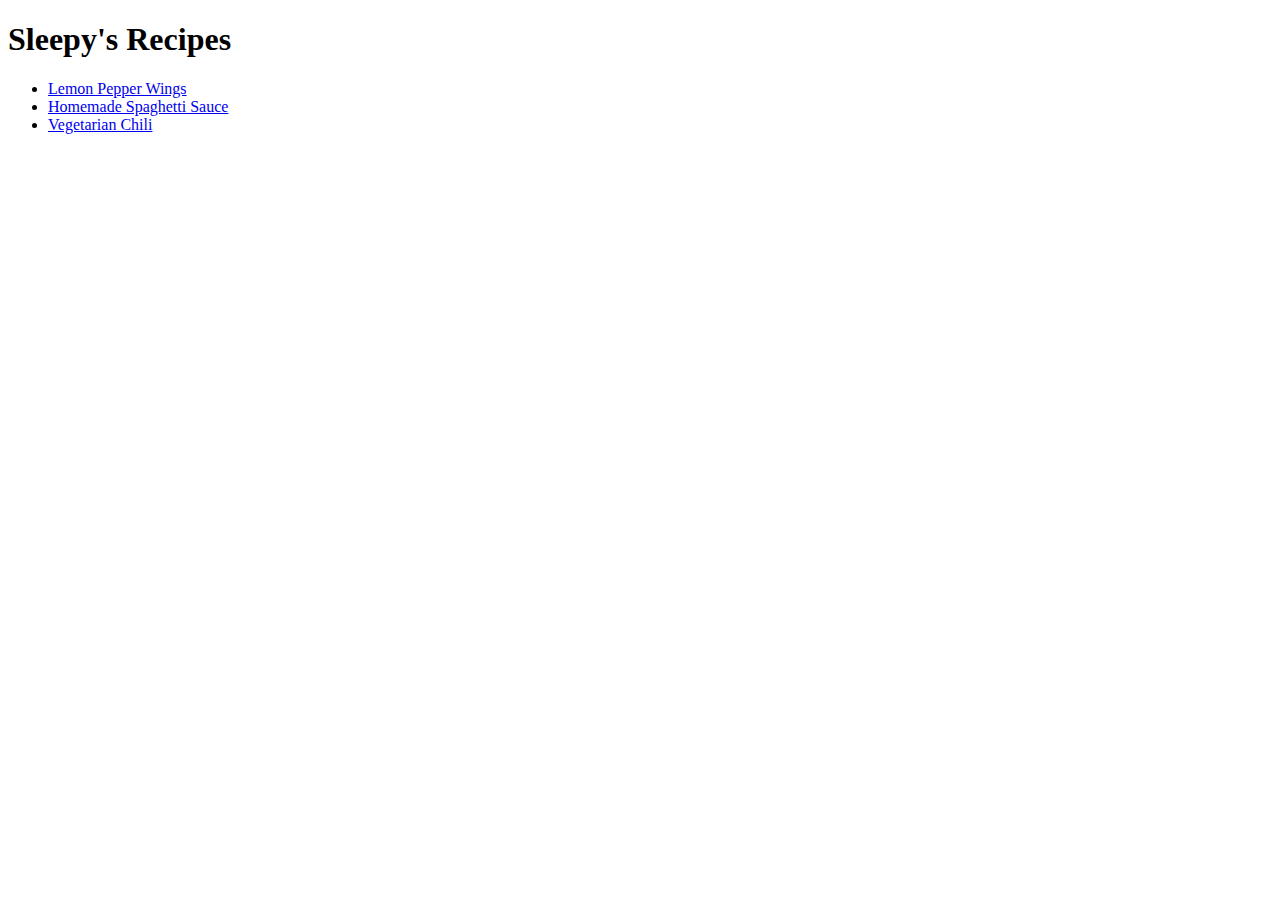
<file: index.html>
<!DOCTYPE html>
<html lang="en">
<head>
    <meta charset="UTF-8">
    <meta name="viewport" content="width=device-width, initial-scale=1.0">
    <title>Sleepy's Recipes</title>
</head>

<body>
    <h1>Sleepy's Recipes</h1>
    <ul>
    <li><a href="recipes/lemonPepperWings/lemon_pepper_wings.html" target="_blank" rel="noopener noreferrer">Lemon Pepper Wings</a></li>
    <li><a href="recipes/homemadeSpaghettiSauce/homemade_spaghetti_sauce.html" target="_blank" rel="noopener noreferrer">Homemade Spaghetti Sauce</a></li>
    <li><a href="recipes/vegetarianChili/vegetarian_chili.html" target="_blank" rel="noopener noreferrer">Vegetarian Chili</a></li>
    </ul>
</body>
</html>
</file>
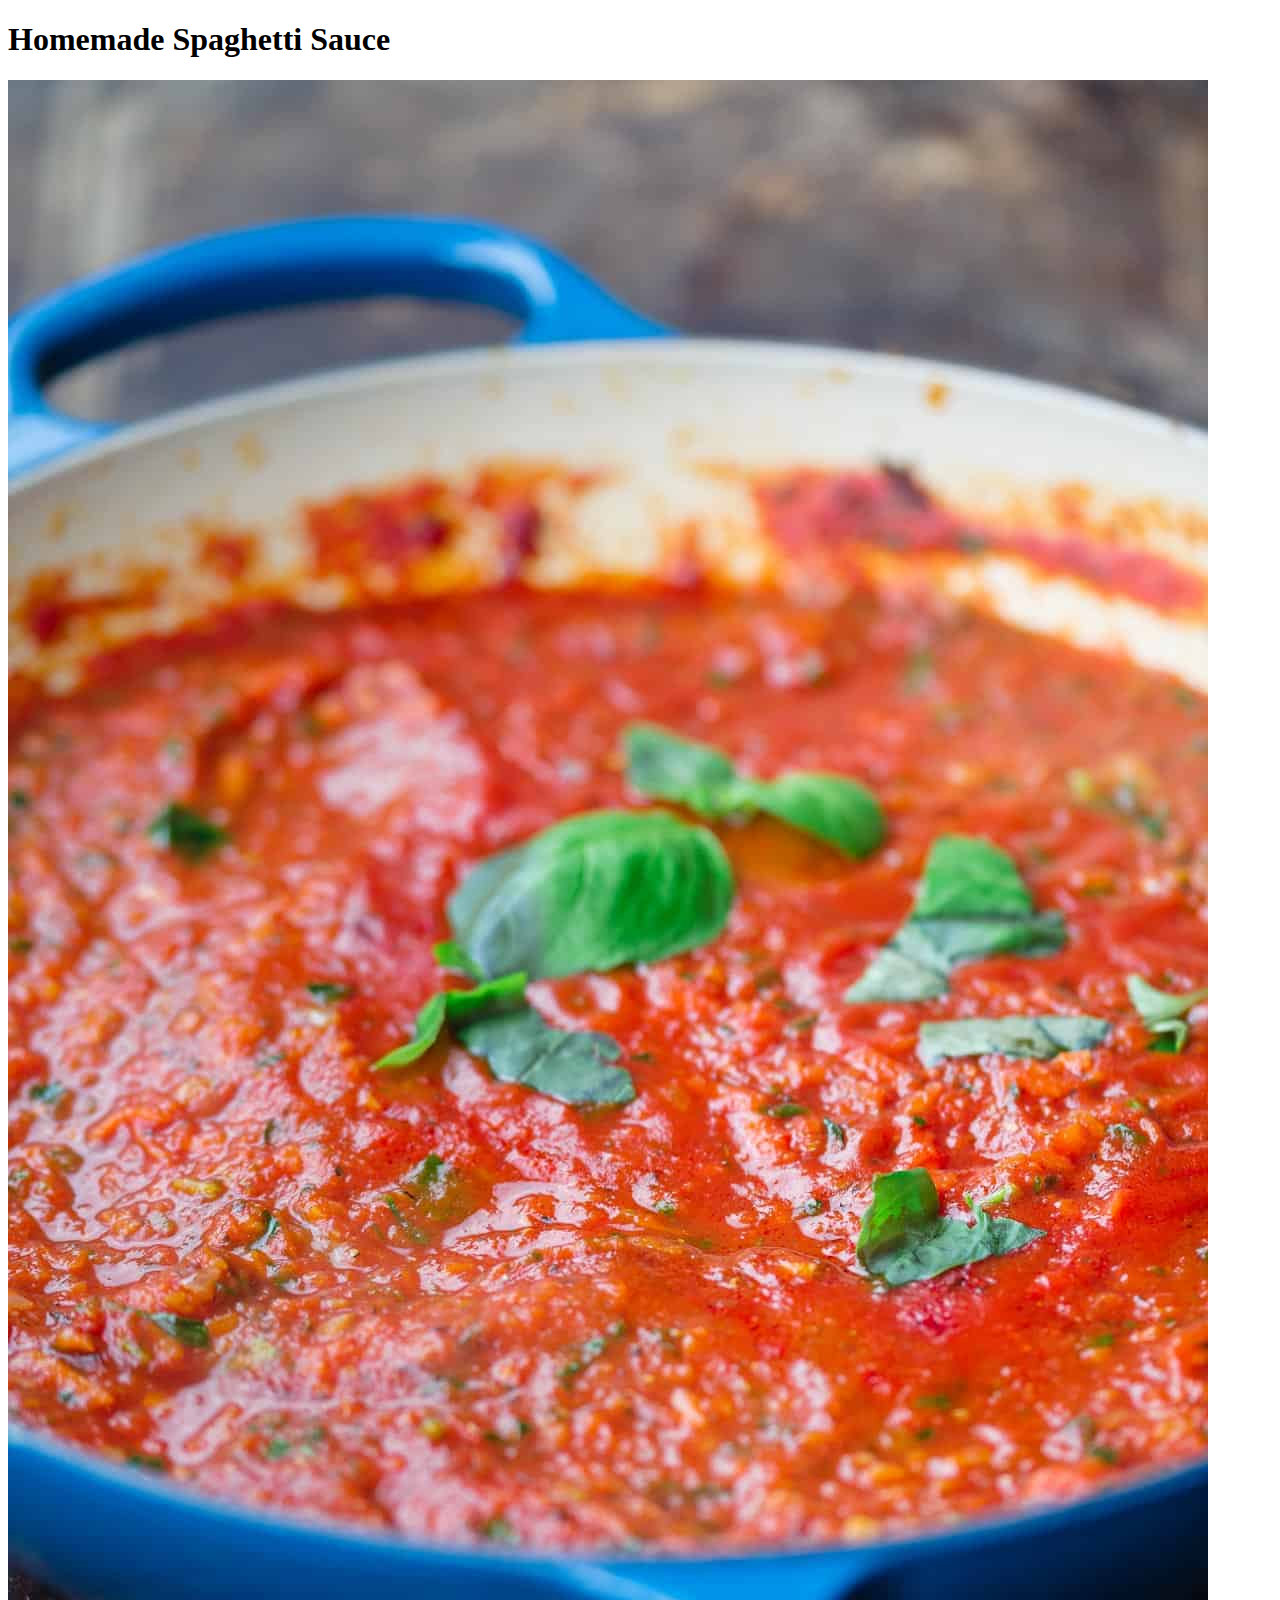
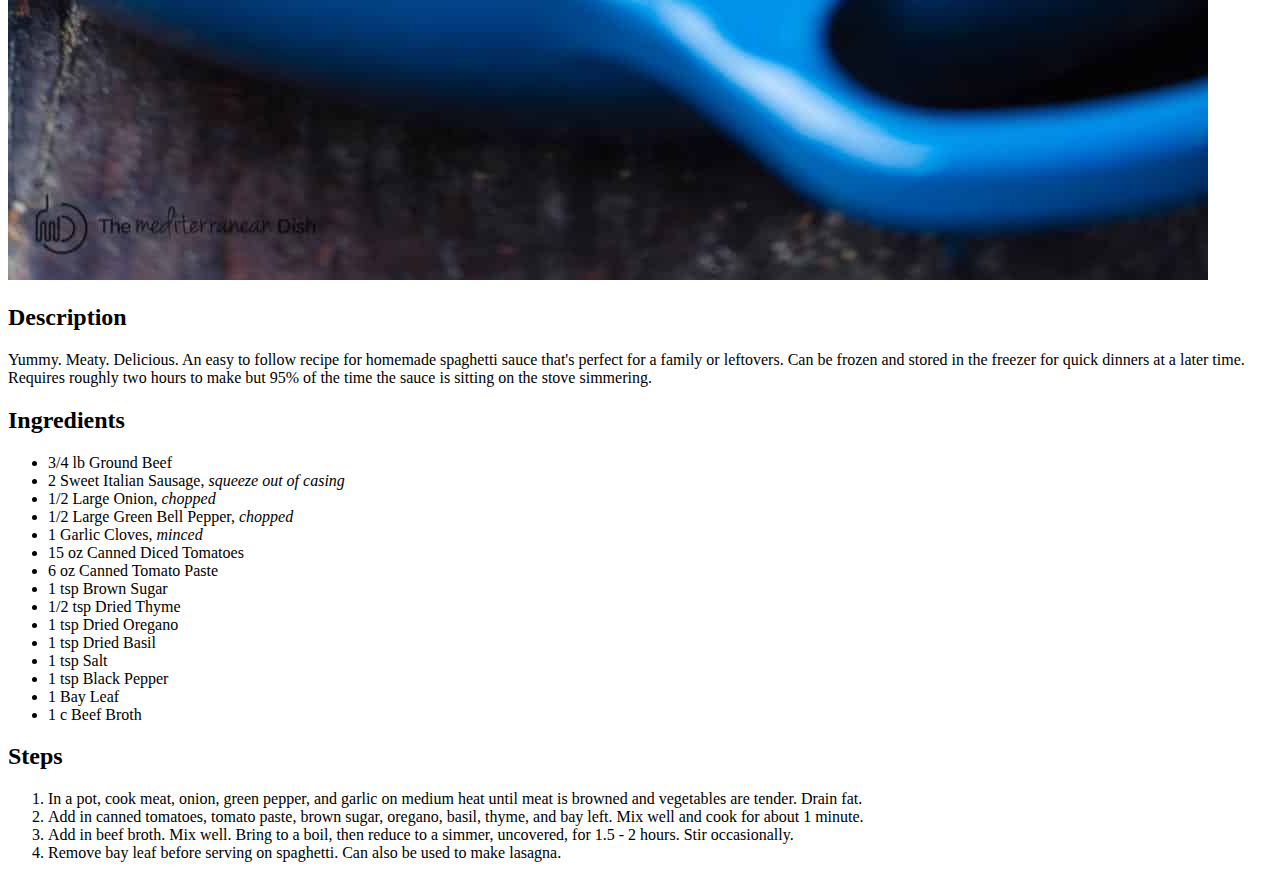
<file: recipes/homemade_spaghetti_sauce.html>
<!DOCTYPE html>
<html lang="en">
<head>
    <meta charset="UTF-8">
    <meta name="viewport" content="width=device-width, initial-scale=1.0">
    <title>Homemade Spaghetti Sauce</title>
</head>

<body>
    <h1>Homemade Spaghetti Sauce</h1>
    <img src="../images/spaghetti.jpg" alt="A blue pot with spaghetti sauce and basil garnish.">

    <h2>Description</h2>
    <p>Yummy. Meaty. Delicious. An easy to follow recipe for homemade spaghetti sauce that's perfect for a family or leftovers. Can be frozen and stored in the freezer for quick dinners at a later time. Requires roughly two hours to make but 95% of the time the sauce is sitting on the stove simmering.</p>

    <h2>Ingredients</h2>
    <ul>
        <li>3/4 lb Ground Beef</li>
        <li>2 Sweet Italian Sausage, <em>squeeze out of casing</em></li>
        <li>1/2 Large Onion, <em>chopped</em></li>
        <li>1/2 Large Green Bell Pepper, <em>chopped</em></li>
        <li>1 Garlic Cloves, <em>minced</em></li>
        <li>15 oz Canned Diced Tomatoes</li>
        <li>6 oz Canned Tomato Paste</li>
        <li>1 tsp Brown Sugar</li>
        <li>1/2 tsp Dried Thyme</li>
        <li>1 tsp Dried Oregano</li>
        <li>1 tsp Dried Basil</li>
        <li>1 tsp Salt</li>
        <li>1 tsp Black Pepper</li>
        <li>1 Bay Leaf</li>
        <li>1 c Beef Broth</li>
    </ul>
    <h2>Steps</h2>
    <ol>
        <li>In a pot, cook meat, onion, green pepper, and garlic on medium heat until meat is browned and vegetables are tender. Drain fat.</li>
        <li>Add in canned tomatoes, tomato paste, brown sugar, oregano, basil, thyme, and bay left. Mix well and cook for about 1 minute.</li>
        <li>Add in beef broth. Mix well. Bring to a boil, then reduce to a simmer, uncovered, for 1.5 - 2 hours. Stir occasionally.</li>
        <li>Remove bay leaf before serving on spaghetti. Can also be used to make lasagna.</li>
    </ol>
</body>
</html>
</file>
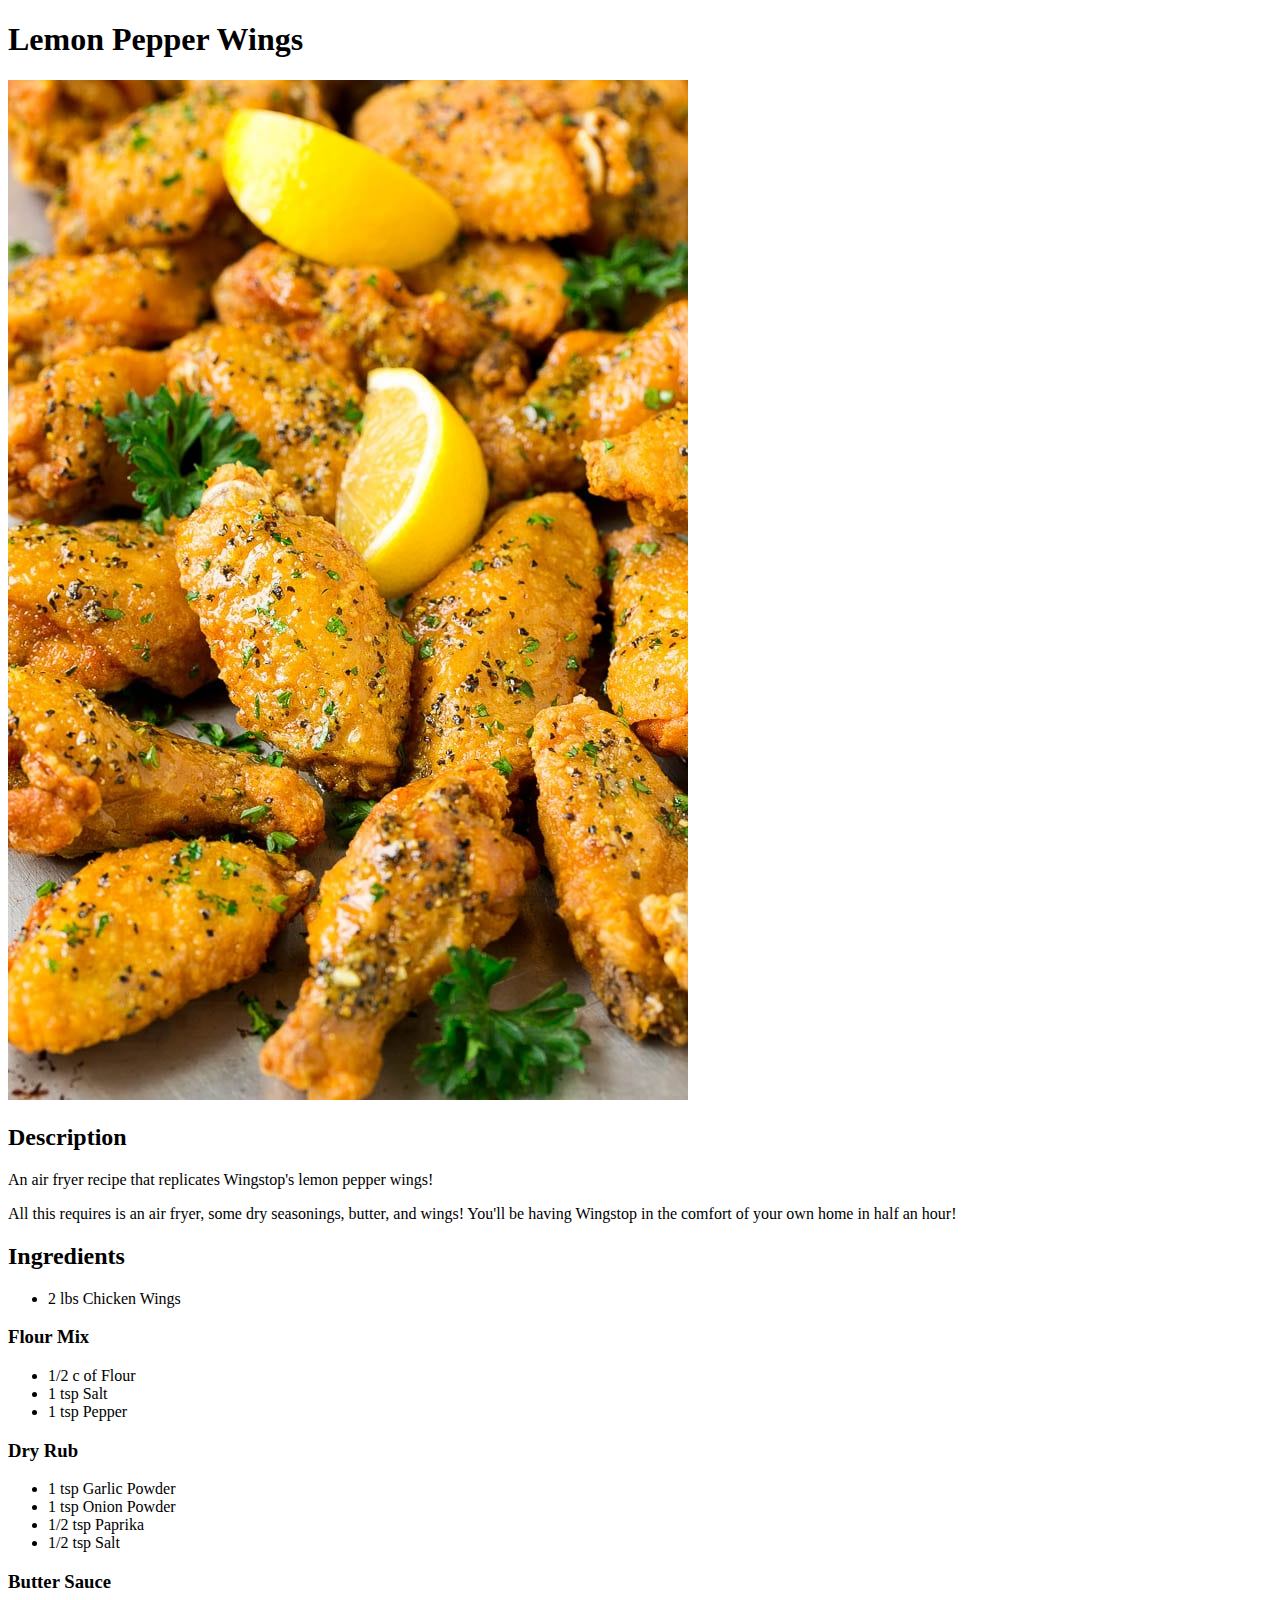
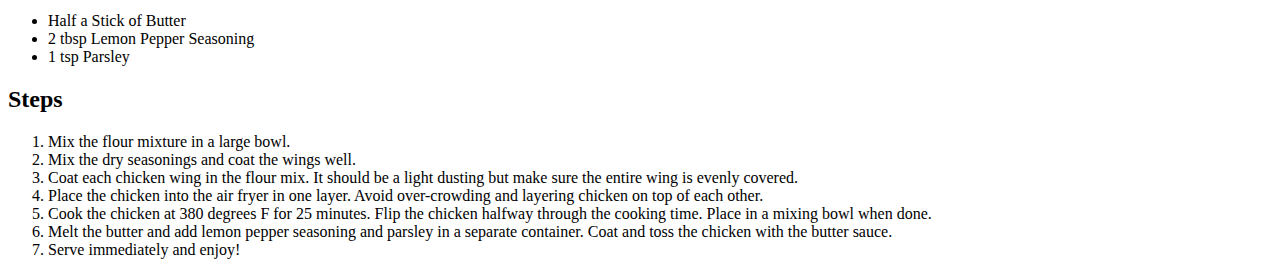
<file: recipes/lemon_pepper_wings.html>
<!DOCTYPE html>
<html lang="en">
<head>
    <meta charset="UTF-8">
    <meta name="viewport" content="width=device-width, initial-scale=1.0">
    <title>Lemon Pepper Wings</title>
</head>
<body>
    <h1>Lemon Pepper Wings</h1>
    <img src="../images/wings.jpeg" alt="A picture of chicken wings with lemon pepper seaoning.">
    
    <h2>Description</h2>
    <p>An air fryer recipe that replicates Wingstop's lemon pepper wings!</p>
    <p>All this requires is an air fryer, some dry seasonings, butter, and wings! You'll be having Wingstop in the comfort of your own home in half an hour!</p>
    
    <h2>Ingredients</h2>
    <ul>
        <li>2 lbs Chicken Wings</li>
    </ul>
    <h3>Flour Mix</h3>
    <ul>
        <li>1/2 c of Flour</li>
        <li>1 tsp Salt</li>
        <li>1 tsp Pepper</li>
    </ul>
    <h3>Dry Rub</h3>
    <ul>
        <li>1 tsp Garlic Powder</li>
        <li>1 tsp Onion Powder</li>
        <li>1/2 tsp Paprika</li>
        <li>1/2 tsp Salt</li>
    </ul>
    <h3>Butter Sauce</h3>
    <ul>
        <li>Half a Stick of Butter</li>
        <li>2 tbsp Lemon Pepper Seasoning</li>
        <li>1 tsp Parsley</li>
    </ul>

    <h2>Steps</h2>
    <ol>
        <li>Mix the flour mixture in a large bowl.</li>
        <li>Mix the dry seasonings and coat the wings well.</li>
        <li>Coat each chicken wing in the flour mix. It should be a light dusting but make sure the entire wing is evenly covered.</li>
        <li>Place the chicken into the air fryer in one layer. Avoid over-crowding and layering chicken on top of each other.</li>
        <li>Cook the chicken at 380 degrees F for 25 minutes. Flip the chicken halfway through the cooking time. Place in a mixing bowl when done.</li>
        <li>Melt the butter and add lemon pepper seasoning and parsley in a separate container. Coat and toss the chicken with the butter sauce.</li>
        <li>Serve immediately and enjoy!</li>
    </ol>
</body>
</html>
</file>
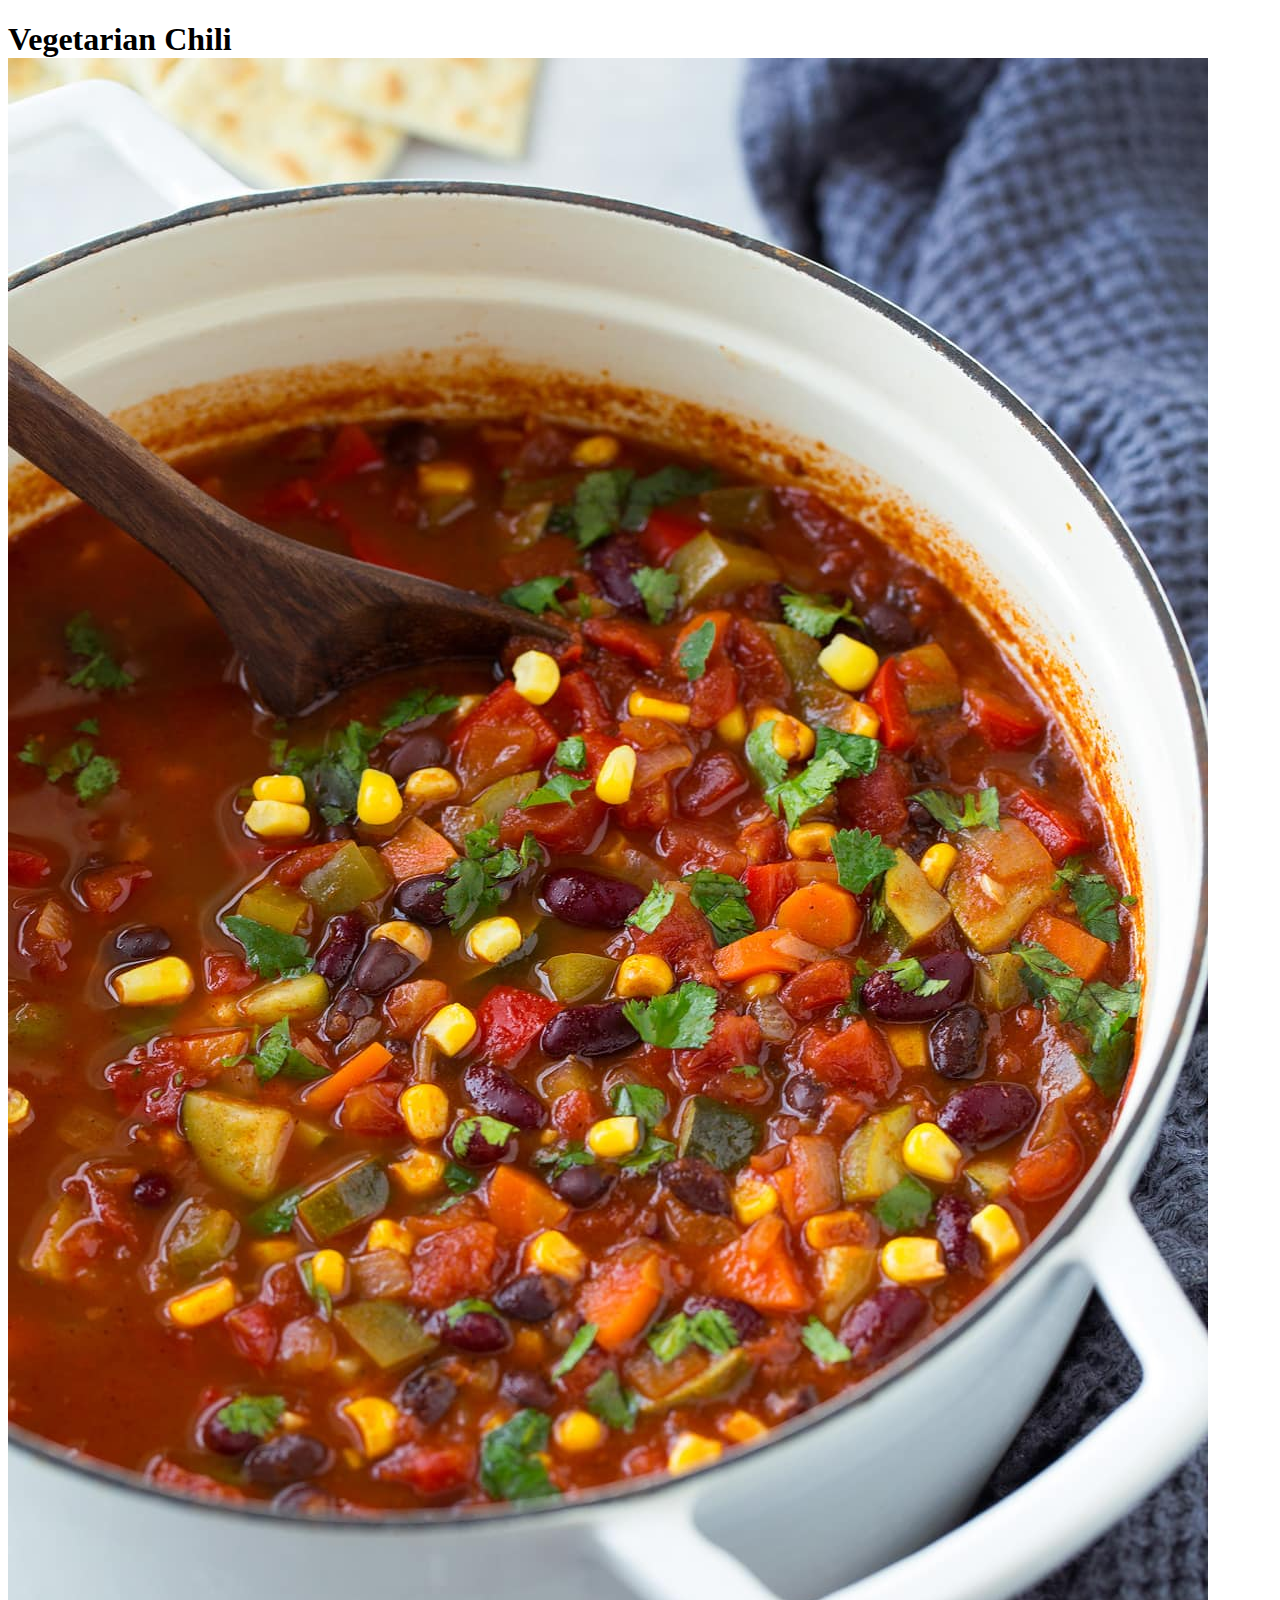
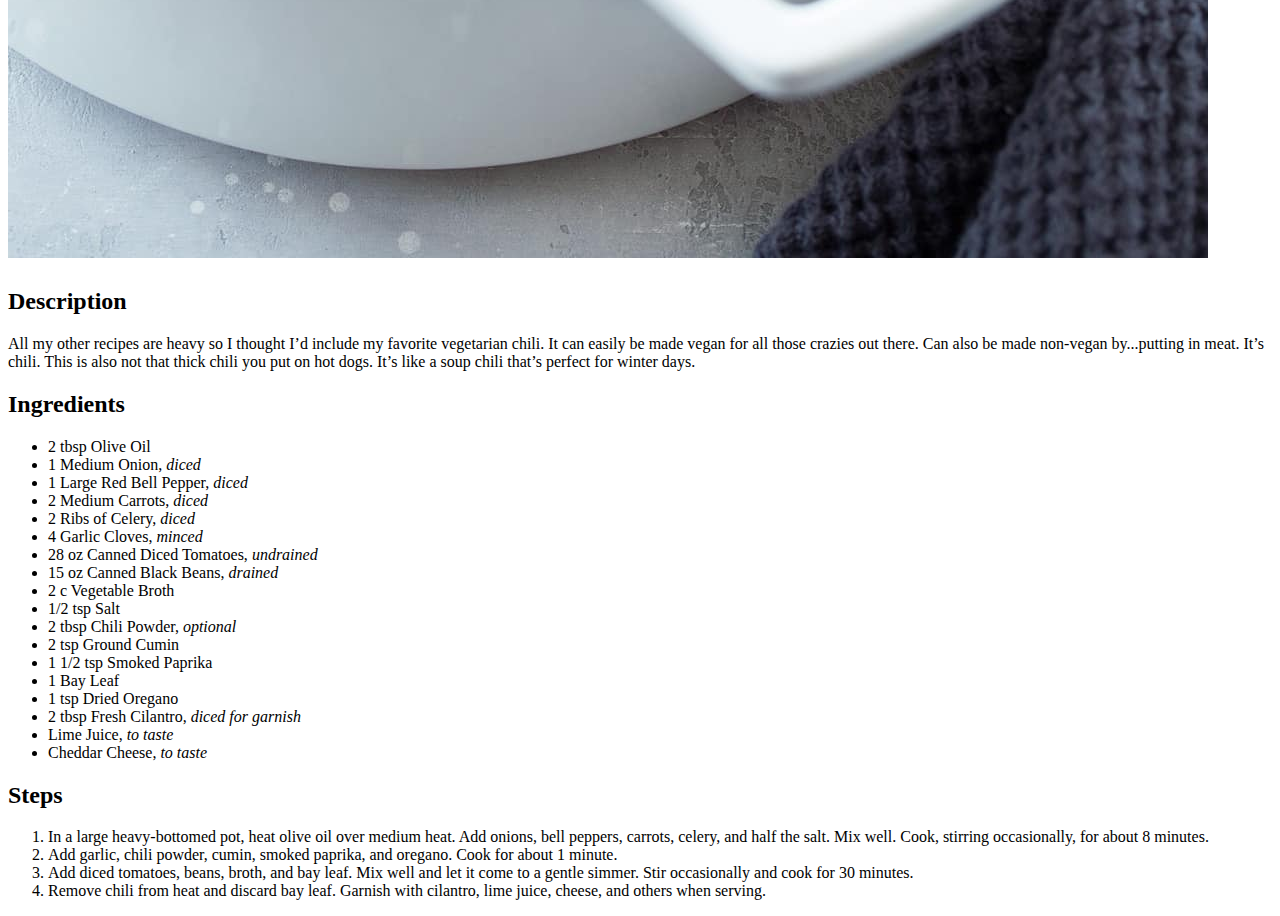
<file: recipes/vegetarian_chili.html>
<!DOCTYPE html>
<html lang="en">
<head>
    <meta charset="UTF-8">
    <meta name="viewport" content="width=device-width, initial-scale=1.0">
    <title>Vegetarian Chili</title>
</head>

<body>
    <h1>Vegetarian Chili</h>
    <img src="../images/vegetable-chili.jpg" alt="A white pot of vegetarian chili.">
    <h2>Description</h2>
    <p>All my other recipes are heavy so I thought I’d include my favorite vegetarian chili. It can easily be made vegan for all those crazies out there. Can also be made non-vegan by...putting in meat. It’s chili. This is also not that thick chili you put on hot dogs. It’s like a soup chili that’s perfect for winter days.</p>
    <h2>Ingredients</h2>
    <ul>
        <li>2 tbsp Olive Oil</li>
        <li>1 Medium Onion, <em>diced</em></li>
        <li>1 Large Red Bell Pepper, <em>diced</em></li>
        <li>2 Medium Carrots, <em>diced</em></li>
        <li>2 Ribs of Celery, <em>diced</em></li>
        <li>4 Garlic Cloves, <em>minced</em></li>
        <li>28 oz Canned Diced Tomatoes, <em>undrained</em></li>
        <li>15 oz Canned Black Beans, <em>drained</em></li>
        <li>2 c Vegetable Broth</li>
        <li>1/2 tsp Salt</li>
        <li>2 tbsp Chili Powder, <em>optional</em></li>
        <li>2 tsp Ground Cumin</li>
        <li>1 1/2 tsp Smoked Paprika</li>
        <li>1 Bay Leaf</li>
        <li>1 tsp Dried Oregano</li>
        <li>2 tbsp Fresh Cilantro, <em>diced for garnish</em></li>
        <li>Lime Juice, <em>to taste</em></li>
        <li>Cheddar Cheese, <em>to taste</em></li>
    </ul>
    <h2>Steps</h2>
    <ol>
        <li>In a large heavy-bottomed pot, heat olive oil over medium heat. Add onions, bell peppers, carrots, celery, and half the salt. Mix well. Cook, stirring occasionally, for about 8 minutes.</li>
        <li>Add garlic, chili powder, cumin, smoked paprika, and oregano. Cook for about 1 minute.</li>
        <li>Add diced tomatoes, beans, broth, and bay leaf. Mix well and let it come to a gentle simmer. Stir occasionally and cook for 30 minutes.</li>
        <li>Remove chili from heat and discard bay leaf. Garnish with cilantro, lime juice, cheese, and others when serving.</li>
    </ol>
</body>
</html>
</file>
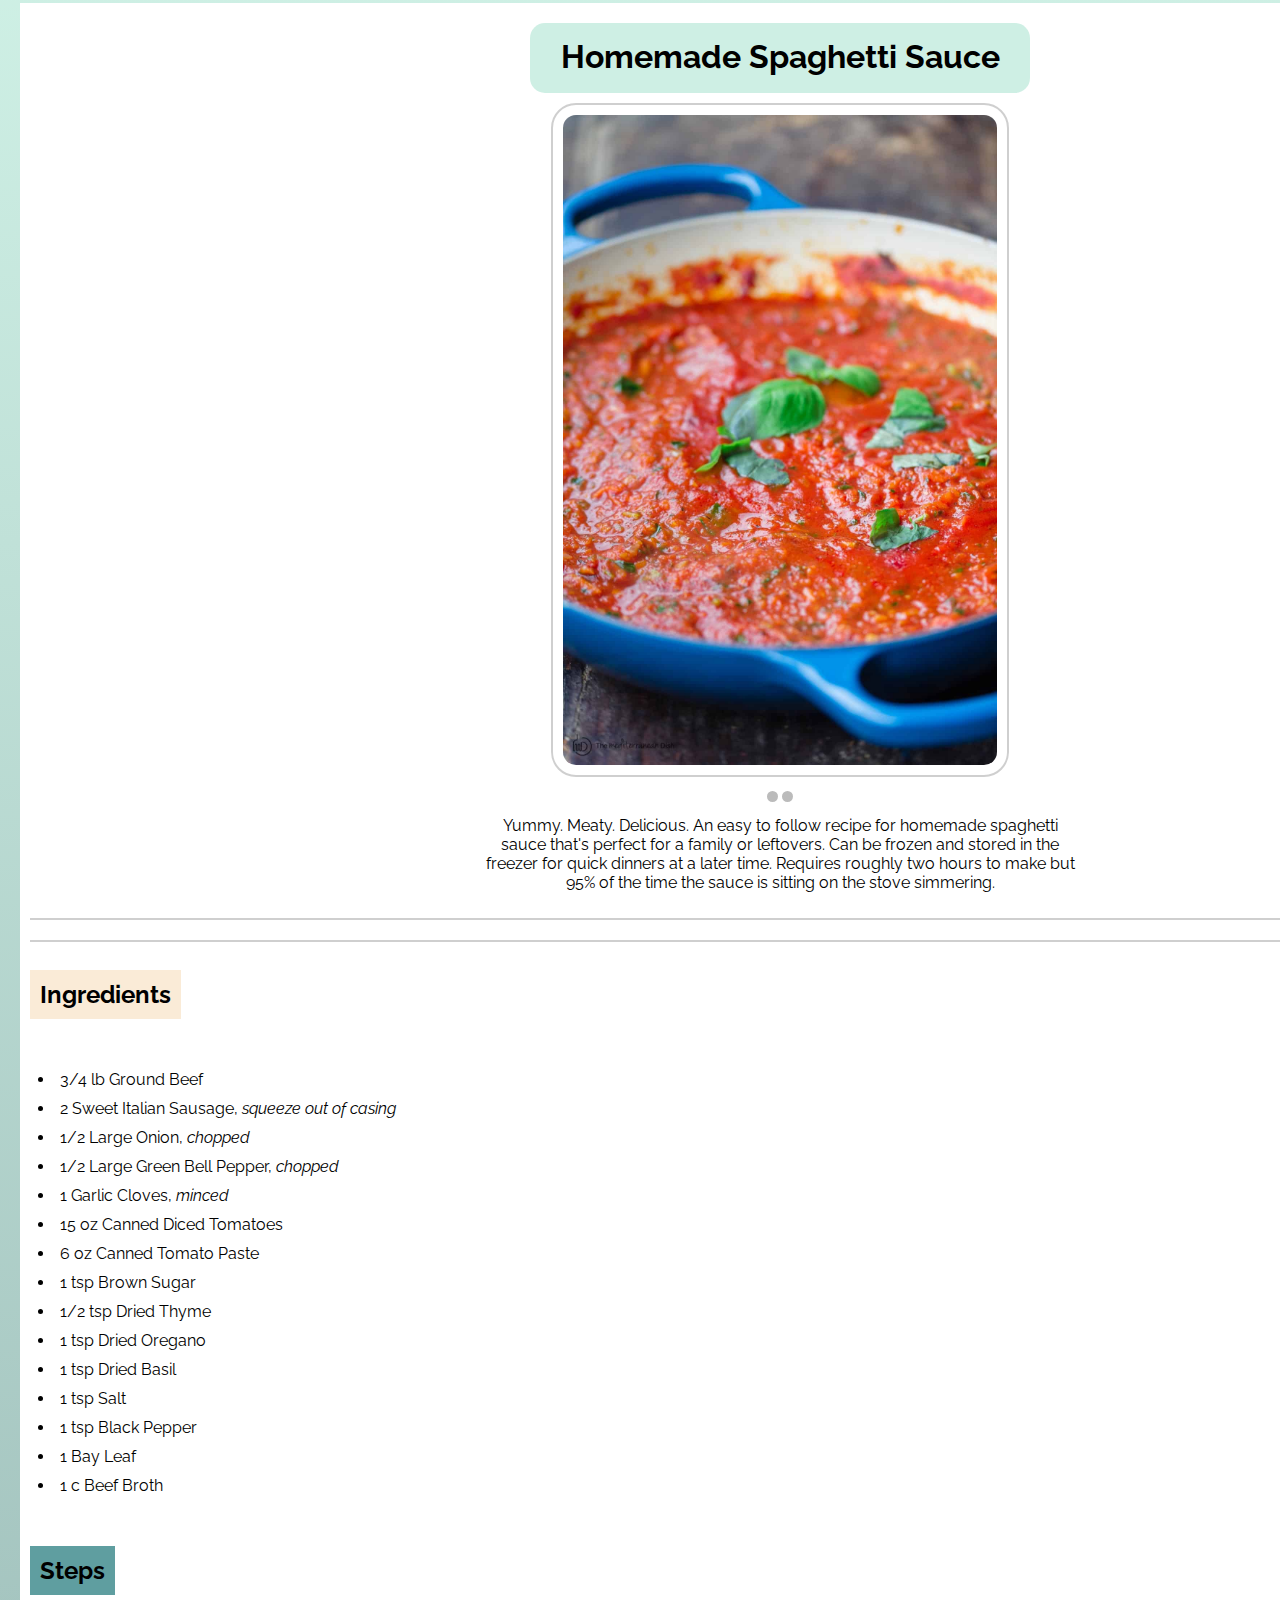
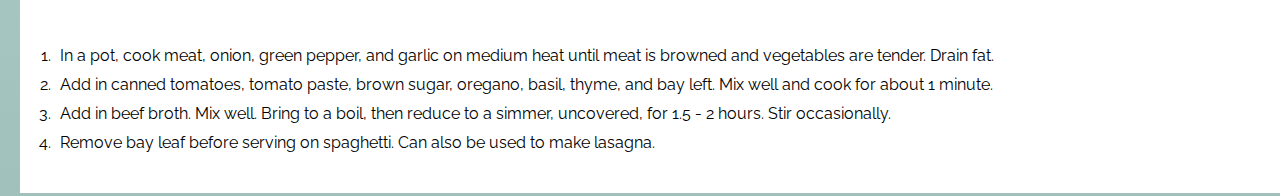
<file: recipes/homemadeSpaghettiSauce/homemade_spaghetti_sauce.html>
<!DOCTYPE html>
<html lang="en">
<head>
    <meta charset="UTF-8">
    <meta name="viewport" content="width=device-width, initial-scale=1.0">
    <title>Homemade Spaghetti Sauce</title>
    <link rel="stylesheet" href="style.css"/>
    <link rel="preconnect" href="https://fonts.googleapis.com">
    <link rel="preconnect" href="https://fonts.gstatic.com" crossorigin>
    <link href="https://fonts.googleapis.com/css2?family=Montserrat:wght@300&family=Raleway:wght@300&family=Righteous&display=swap" rel="stylesheet">
</head>

<body>
    <div class="recipe-card">
    <h1 class="center">Homemade Spaghetti Sauce</h1>
    <img src="../../images/spaghetti.jpg" alt="A blue pot with spaghetti sauce and basil garnish." id="image">
    <div class="center">
    <span class="dot"></span>
    <span class="dot"></span>
    </div>
    <p class="center description">Yummy. Meaty. Delicious. An easy to follow recipe for homemade spaghetti sauce that's perfect for a family or leftovers. Can be frozen and stored in the freezer for quick dinners at a later time. Requires roughly two hours to make but 95% of the time the sauce is sitting on the stove simmering.</p>
    <hr>
    <h2 class="ingredients label">Ingredients</h2>
    <ul>
        <li>3/4 lb Ground Beef</li>
        <li>2 Sweet Italian Sausage, <em>squeeze out of casing</em></li>
        <li>1/2 Large Onion, <em>chopped</em></li>
        <li>1/2 Large Green Bell Pepper, <em>chopped</em></li>
        <li>1 Garlic Cloves, <em>minced</em></li>
        <li>15 oz Canned Diced Tomatoes</li>
        <li>6 oz Canned Tomato Paste</li>
        <li>1 tsp Brown Sugar</li>
        <li>1/2 tsp Dried Thyme</li>
        <li>1 tsp Dried Oregano</li>
        <li>1 tsp Dried Basil</li>
        <li>1 tsp Salt</li>
        <li>1 tsp Black Pepper</li>
        <li>1 Bay Leaf</li>
        <li>1 c Beef Broth</li>
    </ul>
    <h2 class="steps label">Steps</h2>
    <ol>
        <li>In a pot, cook meat, onion, green pepper, and garlic on medium heat until meat is browned and vegetables are tender. Drain fat.</li>
        <li>Add in canned tomatoes, tomato paste, brown sugar, oregano, basil, thyme, and bay left. Mix well and cook for about 1 minute.</li>
        <li>Add in beef broth. Mix well. Bring to a boil, then reduce to a simmer, uncovered, for 1.5 - 2 hours. Stir occasionally.</li>
        <li>Remove bay leaf before serving on spaghetti. Can also be used to make lasagna.</li>
    </ol>
    </div>
</body>
</html>
</file>
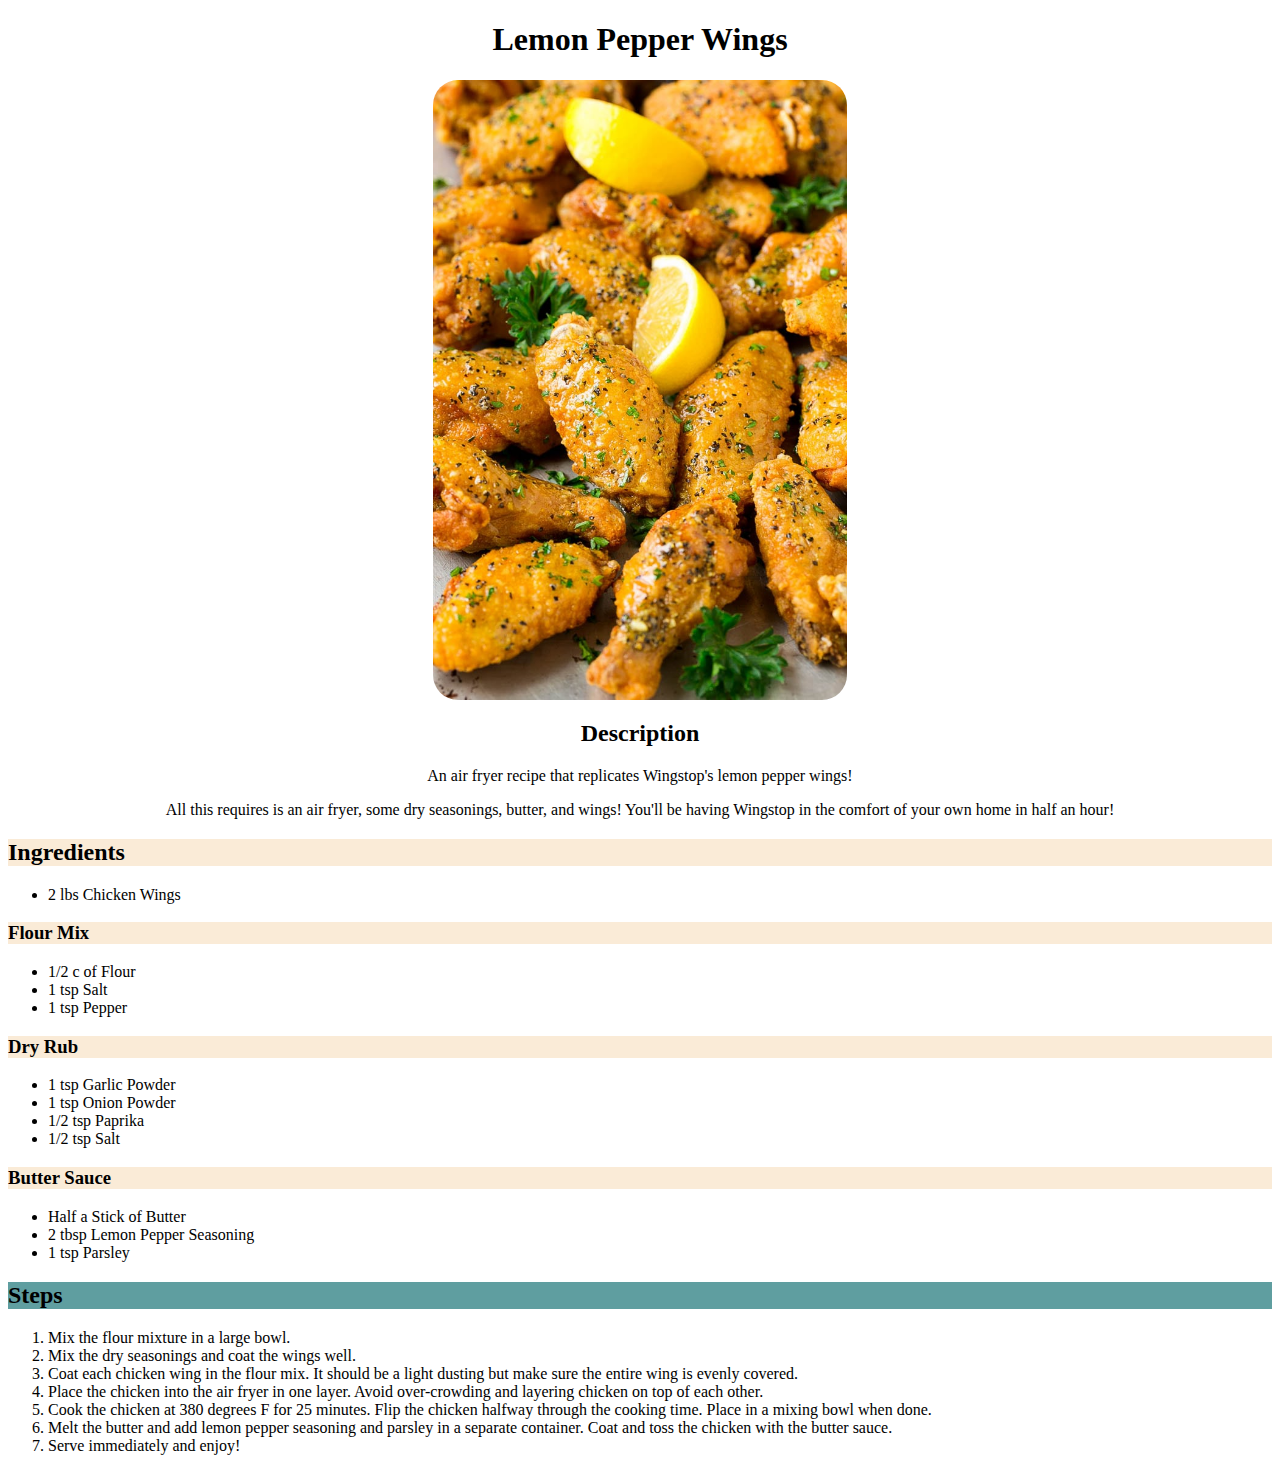
<file: recipes/lemonPepperWings/lemon_pepper_wings.html>
<!DOCTYPE html>
<html lang="en">
<head>
    <meta charset="UTF-8">
    <meta name="viewport" content="width=device-width, initial-scale=1.0">
    <title>Lemon Pepper Wings</title>
    <link rel="stylesheet" href="style.css"/>
</head>
<body>
    <h1 class="center">Lemon Pepper Wings</h1>
    <img src="../../images/wings.jpeg" alt="A picture of chicken wings with lemon pepper seaoning." id="image">
    
    <h2 class="center">Description</h2>
    <p class="center">An air fryer recipe that replicates Wingstop's lemon pepper wings!</p>
    <p class="center">All this requires is an air fryer, some dry seasonings, butter, and wings! You'll be having Wingstop in the comfort of your own home in half an hour!</p>
    
    <h2 class="ingredients">Ingredients</h2>
    <ul>
        <li>2 lbs Chicken Wings</li>
    </ul>
    <h3 class="ingredients">Flour Mix</h3>
    <ul>
        <li>1/2 c of Flour</li>
        <li>1 tsp Salt</li>
        <li>1 tsp Pepper</li>
    </ul>
    <h3 class="ingredients">Dry Rub</h3>
    <ul>
        <li>1 tsp Garlic Powder</li>
        <li>1 tsp Onion Powder</li>
        <li>1/2 tsp Paprika</li>
        <li>1/2 tsp Salt</li>
    </ul>
    <h3 class="ingredients">Butter Sauce</h3>
    <ul>
        <li>Half a Stick of Butter</li>
        <li>2 tbsp Lemon Pepper Seasoning</li>
        <li>1 tsp Parsley</li>
    </ul>

    <h2 class="steps">Steps</h2>
    <ol>
        <li>Mix the flour mixture in a large bowl.</li>
        <li>Mix the dry seasonings and coat the wings well.</li>
        <li>Coat each chicken wing in the flour mix. It should be a light dusting but make sure the entire wing is evenly covered.</li>
        <li>Place the chicken into the air fryer in one layer. Avoid over-crowding and layering chicken on top of each other.</li>
        <li>Cook the chicken at 380 degrees F for 25 minutes. Flip the chicken halfway through the cooking time. Place in a mixing bowl when done.</li>
        <li>Melt the butter and add lemon pepper seasoning and parsley in a separate container. Coat and toss the chicken with the butter sauce.</li>
        <li>Serve immediately and enjoy!</li>
    </ol>
</body>
</html>
</file>
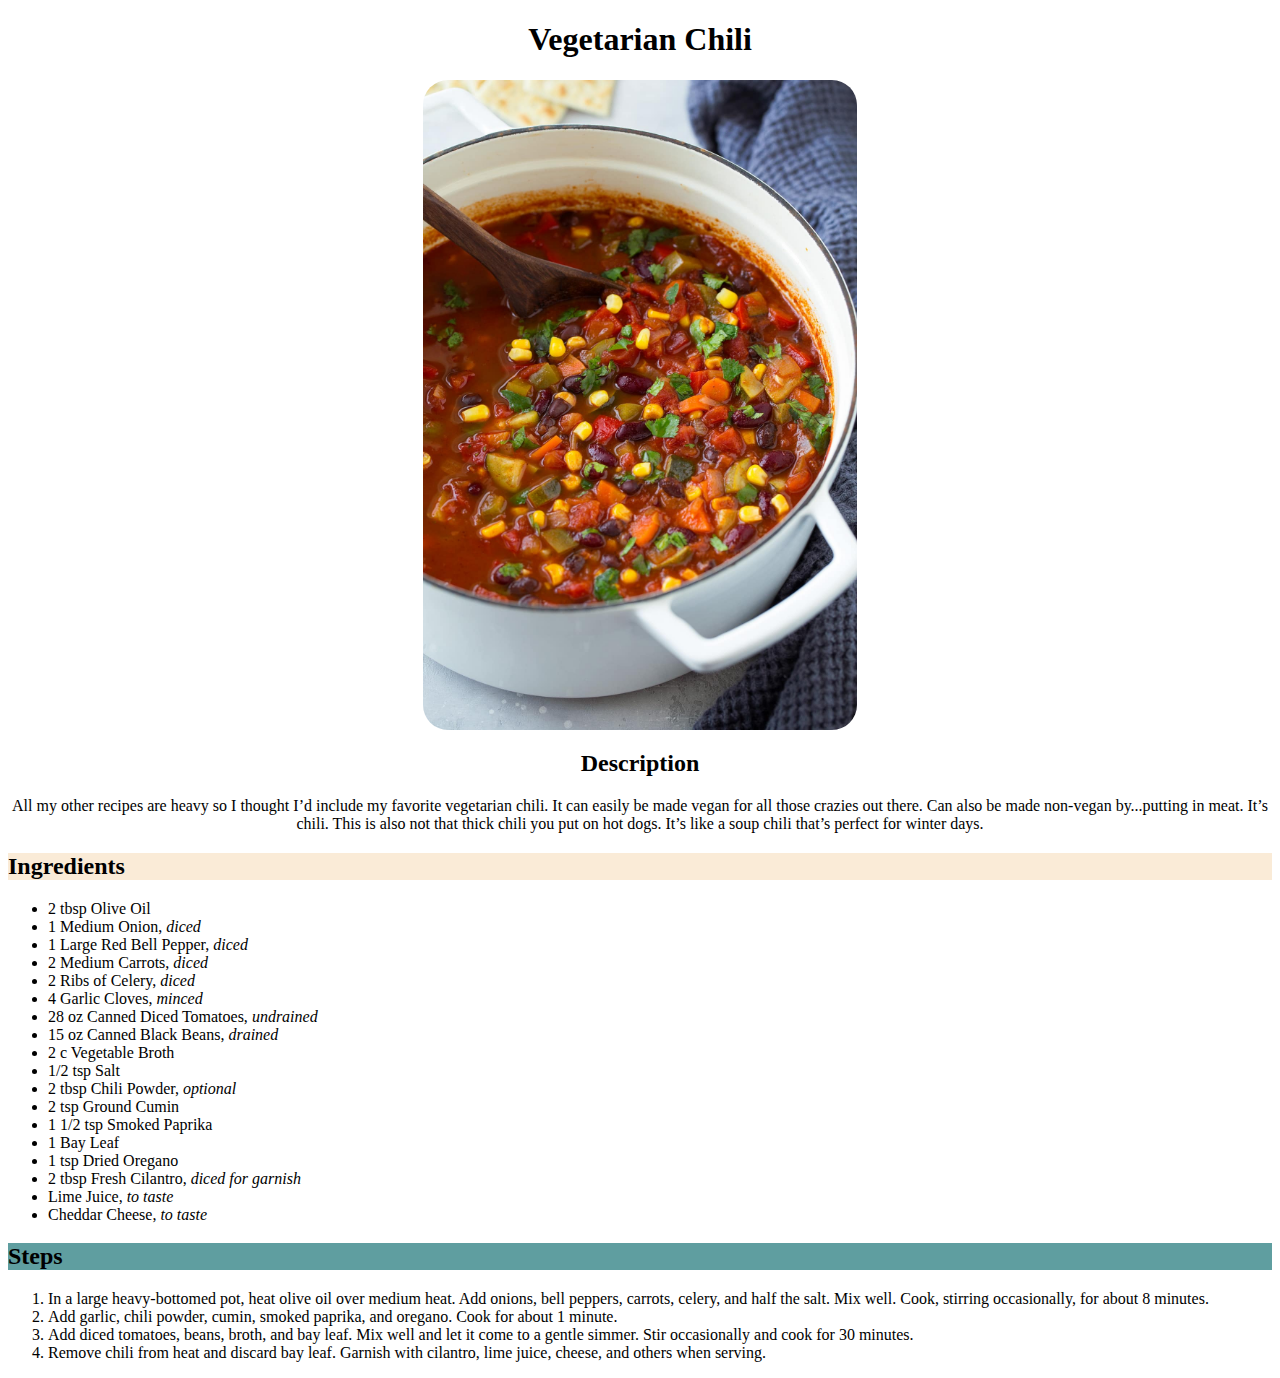
<file: recipes/vegetarianChili/vegetarian_chili.html>
<!DOCTYPE html>
<html lang="en">
<head>
    <meta charset="UTF-8">
    <meta name="viewport" content="width=device-width, initial-scale=1.0">
    <title>Vegetarian Chili</title>
    <link rel="stylesheet" href="style.css"/>
</head>

<body>
    <h1 class="center">Vegetarian Chili</h1>
    <img src="../../images/vegetable-chili.jpg" alt="A white pot of vegetarian chili." id="image">
    <h2 class="center">Description</h2>
    <p class="center">All my other recipes are heavy so I thought I’d include my favorite vegetarian chili. It can easily be made vegan for all those crazies out there. Can also be made non-vegan by...putting in meat. It’s chili. This is also not that thick chili you put on hot dogs. It’s like a soup chili that’s perfect for winter days.</p>
    <h2 class="ingredients">Ingredients</h2>
    <ul>
        <li>2 tbsp Olive Oil</li>
        <li>1 Medium Onion, <em>diced</em></li>
        <li>1 Large Red Bell Pepper, <em>diced</em></li>
        <li>2 Medium Carrots, <em>diced</em></li>
        <li>2 Ribs of Celery, <em>diced</em></li>
        <li>4 Garlic Cloves, <em>minced</em></li>
        <li>28 oz Canned Diced Tomatoes, <em>undrained</em></li>
        <li>15 oz Canned Black Beans, <em>drained</em></li>
        <li>2 c Vegetable Broth</li>
        <li>1/2 tsp Salt</li>
        <li>2 tbsp Chili Powder, <em>optional</em></li>
        <li>2 tsp Ground Cumin</li>
        <li>1 1/2 tsp Smoked Paprika</li>
        <li>1 Bay Leaf</li>
        <li>1 tsp Dried Oregano</li>
        <li>2 tbsp Fresh Cilantro, <em>diced for garnish</em></li>
        <li>Lime Juice, <em>to taste</em></li>
        <li>Cheddar Cheese, <em>to taste</em></li>
    </ul>
    <h2 class="steps">Steps</h2>
    <ol>
        <li>In a large heavy-bottomed pot, heat olive oil over medium heat. Add onions, bell peppers, carrots, celery, and half the salt. Mix well. Cook, stirring occasionally, for about 8 minutes.</li>
        <li>Add garlic, chili powder, cumin, smoked paprika, and oregano. Cook for about 1 minute.</li>
        <li>Add diced tomatoes, beans, broth, and bay leaf. Mix well and let it come to a gentle simmer. Stir occasionally and cook for 30 minutes.</li>
        <li>Remove chili from heat and discard bay leaf. Garnish with cilantro, lime juice, cheese, and others when serving.</li>
    </ol>
</body>
</html>
</file>
<file: recipes/homemadeSpaghettiSauce/style.css>
/* homemade_spaghetti_sauce.html stylesheet */

* {
    padding: 10px;
    margin-left: auto;
    margin-right: auto;
    font-family: 'Raleway', sans-serif;
} 

.recipe-card {
    width: 1500px;
    margin-left: auto;
    margin-right: auto;
    margin-top: -25px;
    margin-bottom: -25px;
    background-color: white;
}

h1 {
    box-sizing: border-box;
    border-radius: 15px;
    width: 500px;
    height: 70px;
    padding: 15px;
    margin: 10px;
    margin-left: auto;
    margin-right: auto;
    background-color: rgba(165, 226, 206, 0.548);
}

body {
    background: linear-gradient(rgba(165, 226, 206, 0.548),rgba(83, 141, 133, 0.548));
}

.center {
    text-align: center;
}

.description {
    width: 600px;
    margin-top: -10px;
}

#image {
    display: block;
    margin-left: auto;
    margin-right: auto;
    border-radius: 25px;
    width: auto;
    height: 650px;
    border: 2px solid rgba(182, 182, 182, 0.664);
}

li {
    padding: 5px;
    margin: 0px;
    margin-left: 15px;
}

em {
    margin: 0px;
    padding: 0px;
}

.label {
    display: inline-block;
    width: fit-content;
}

.ingredients {
    background-color: antiquewhite;
}

.steps {
    background-color: cadetblue;
}

hr {
    border-top: 2px solid rgba(182, 182, 182, 0.664);
    border-bottom: 2px solid rgb(182, 182, 182, 0.664);
    border-left: none;
    border-right: none;
}

.dot {
    height: 1px;
    width: 1px;
    background-color: #bbb;
    border-radius: 50%;
    display: inline-block;
    text-align: center;
    padding: 5px;
  }
</file>
<file: recipes/lemonPepperWings/style.css>
/* lemon_pepper_wings.html stylesheet */

.center {
    text-align: center;
}

#image {
    display: block;
    margin-left: auto;
    margin-right: auto;
    border-radius: 25px;
    width: auto;
    height: 620px;
}

.ingredients {
    background-color: antiquewhite;
}

.steps {
    background-color: cadetblue;
}
</file>
<file: recipes/vegetarianChili/style.css>
/* vegetarian_chili.html stylesheet */

.center {
    text-align: center;
}

#image {
    display: block;
    margin-left: auto;
    margin-right: auto;
    border-radius: 25px;
    width: auto;
    height: 650px
}

.ingredients {
    background-color: antiquewhite;
}

.steps {
    background-color: cadetblue;
}
</file>
